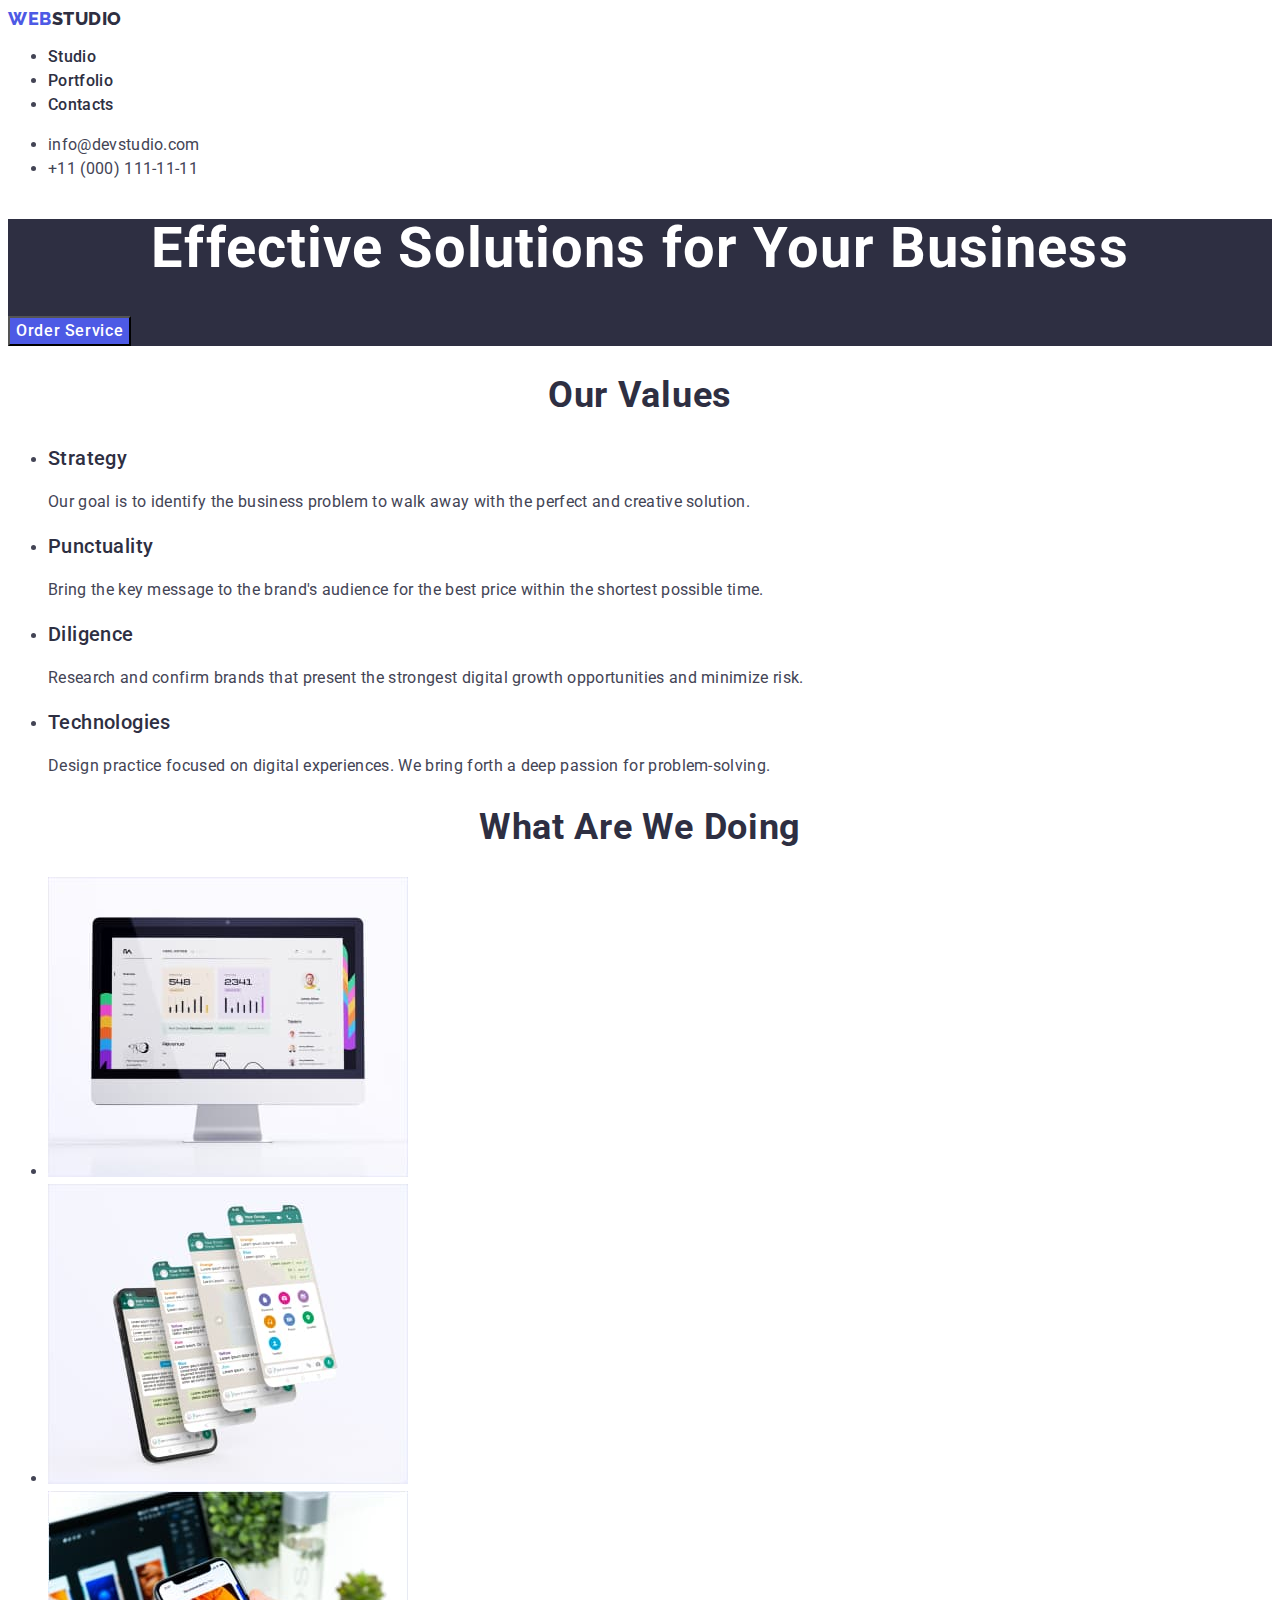
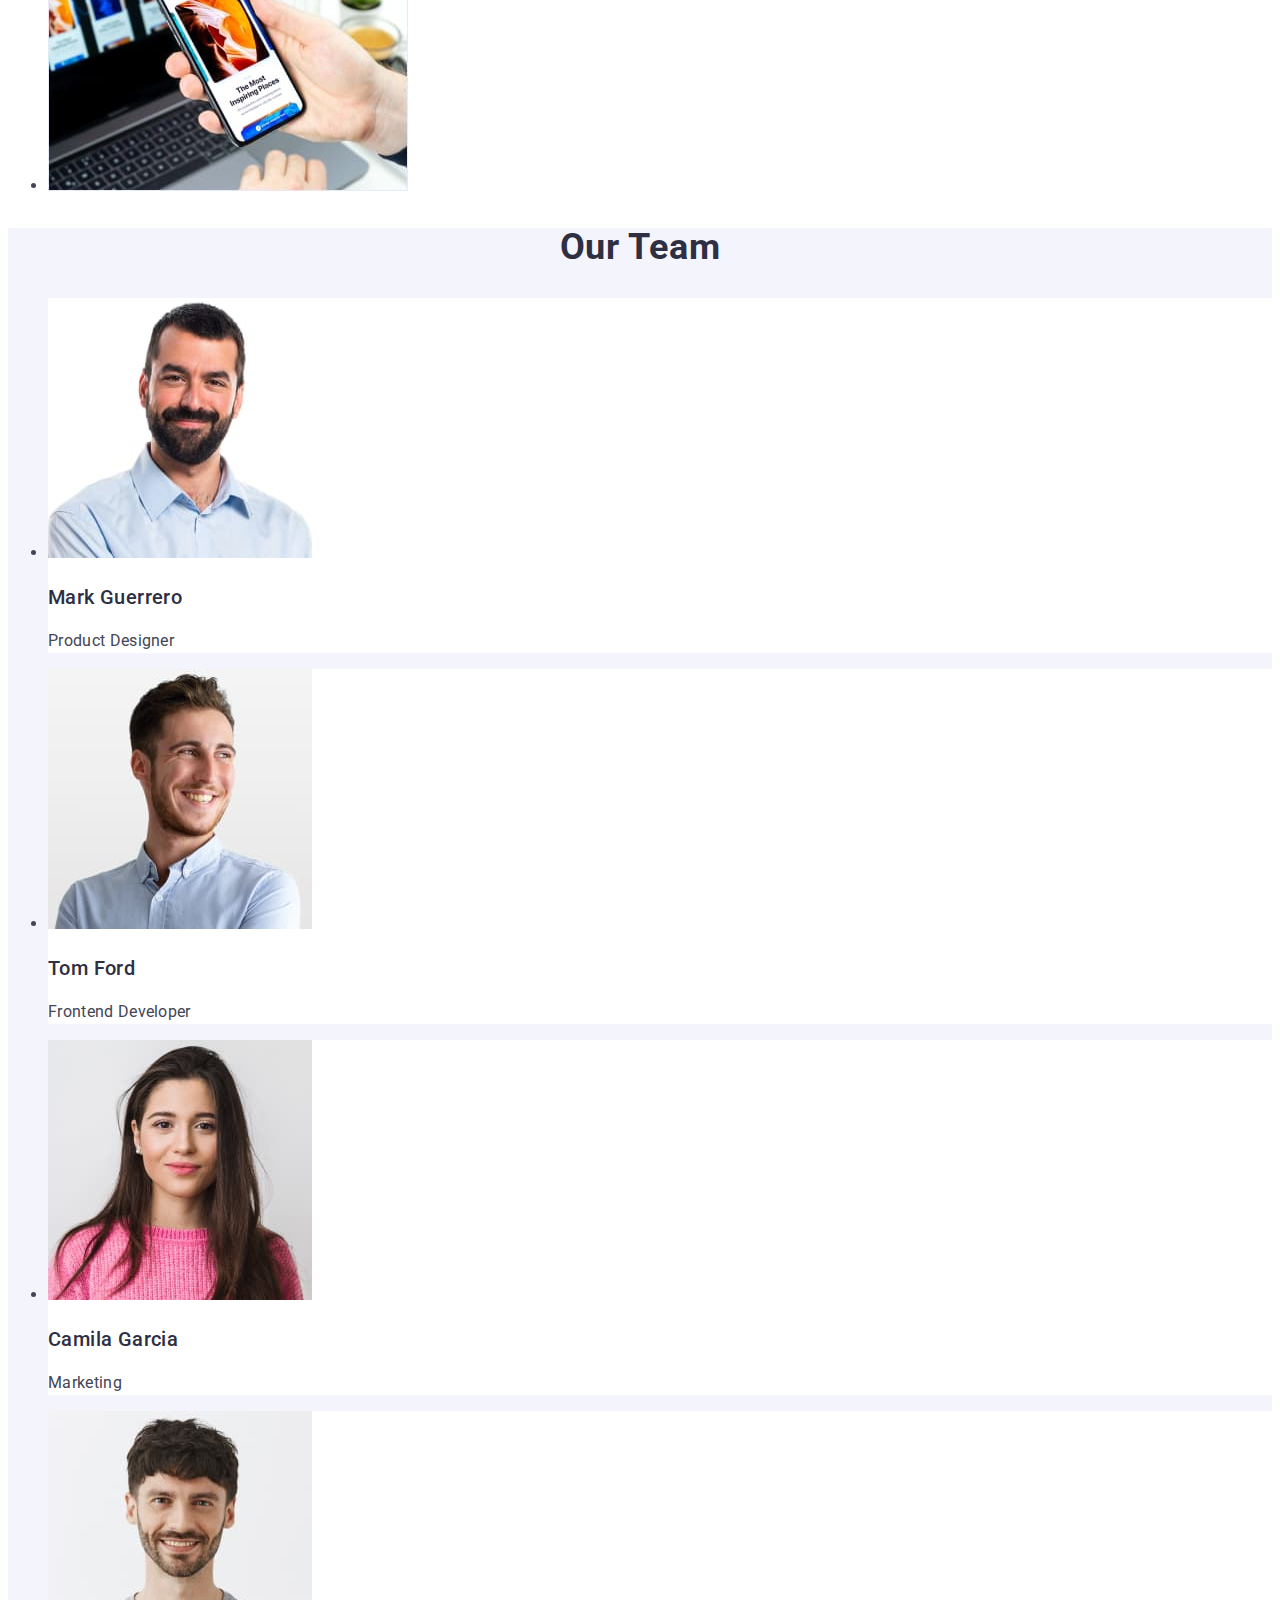
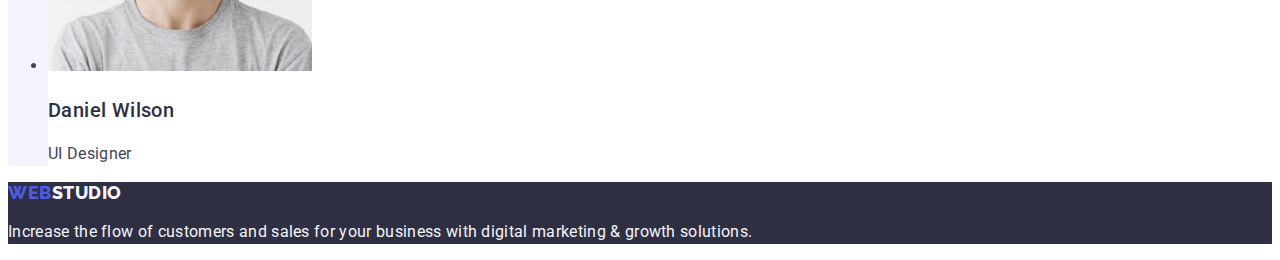
<file: index.html>
<!DOCTYPE html>
<html lang="en">
<head>
    <meta charset="UTF-8">
    <meta name="viewport" content="width=>, initial-scale=1.0">
    <title>Document</title>
    <link rel="preconnect" href="https://fonts.googleapis.com">
    <link rel="preconnect" href="https://fonts.gstatic.com" crossorigin>
    <link href="https://fonts.googleapis.com/css2?family=Raleway:wght@800&family=Roboto:wght@400;500;700;900&display=swap" rel="stylesheet">
    <link rel="stylesheet" href="css/styles.css">
</head>
<body>
    <header>
        <nav>
        <a class="logo link" href="./index.html">Web<span class="studio-logo">Studio</span></a>
        <ul class="list">
            <li><a class="nav link" href="./index.html">Studio</a></li>
            <li><a class="nav link" href="./portfolio.html">Portfolio</a></li>
            <li><a class="nav link" href="">Contacts</a></li>
        </ul>
        </nav>
        <address class="contact-list">
            <ul class="list">
        <li><a class="link address" href="mailto:info@devstudio.com">info@devstudio.com</a></li>
        <li><a class="link address" href="tel:+110001111111">+11 (000) 111-11-11</a></li>
    </ul>
        </address>
    </header>
    <main>
        <section class="first-section">
            <h1 class="first-header">Effective Solutions for Your Business</h1>
        
    <button class="order-button" type="button">Order Service</button>
        </section>
        <section class="second-section">
            <h2 class="second-header">Our values</h2>
            <ul class="list">
                <li>
                    <h3 class="header-third">Strategy</h3>
                    <p class="list-paragraph">Our goal is to identify the business
                        problem to walk away with the perfect and creative solution.</p>
                </li>
                <li>
                    <h3 class="header-third">Punctuality</h3>
                <p class="list-paragraph">Bring the key message to the brand's audience for the best price within the shortest possible time.</p></li>
                <li>
                    <h3 class="header-third">Diligence</h3>
                <p class="list-paragraph">Research and confirm brands that present the strongest digital growth opportunities and minimize risk.</p></li>
                <li>
                    <h3 class="header-third">Technologies</h3>
                    <p class="list-paragraph">Design practice focused on digital experiences. We bring forth a deep passion for problem-solving.</p>
                </li>

            </ul>
        </section>
        <section class="third-section">
            <h2 class="second-header">What are we doing</h2>
            <ul class="list">
           <li><img src="./images/img1.jpg" width="360" height="300" alt="old mac"/></li>
           <li><img src="./images/Rectangle71.jpg" width="360" height="300" alt="pages"/></li>
           <li><img src="./images/img5.jpg" width="360" height="300" alt="phone in hand"/></li>
        </ul>
        </section>
        <section class="fourth-section">
            <h2 class="second-header">Our Team</h2>
            <ul class="list">
                <li class="card"><img src="./images/img.jpg" alt="man in blue shirt" width="264" height="260"/>
                <h3 class="header-third">Mark Guerrero</h3>
            <p class="list-paragraph">Product Designer</p></li>
                    <li class="card"><img src="./images/img2.jpg" alt="second man in blue shirt" width="264" height="260"/>
                    <h3 class="header-third">Tom Ford</h3>
                <p class="list-paragraph">Frontend Developer</p></li>
                        <li class="card"><img src="./images/img3.jpg" alt="women in pink blouse" width="264" height="260"/>
                        <h3 class="header-third">Camila Garcia</h3>
                    <p class="list-paragraph">Marketing</p></li>
                            <li class="card"><img src="./images/img4.jpg" alt="man in a tshirt" width="264" height="260"/>
                            <h3 class="header-third">Daniel Wilson</h3>
                        <p class="list-paragraph">UI Designer</p></li>
        </ul>
        </section>
    </main>
        <footer class="footer">
            <a class="logo link" href="./index.html">Web<span class="studio-logo-footer">Studio</span></a>
            <p class="footer-paragraph">Increase the flow of customers and sales for your business with digital marketing & growth solutions.</p>
        </footer>
</body>
</html>
</file>
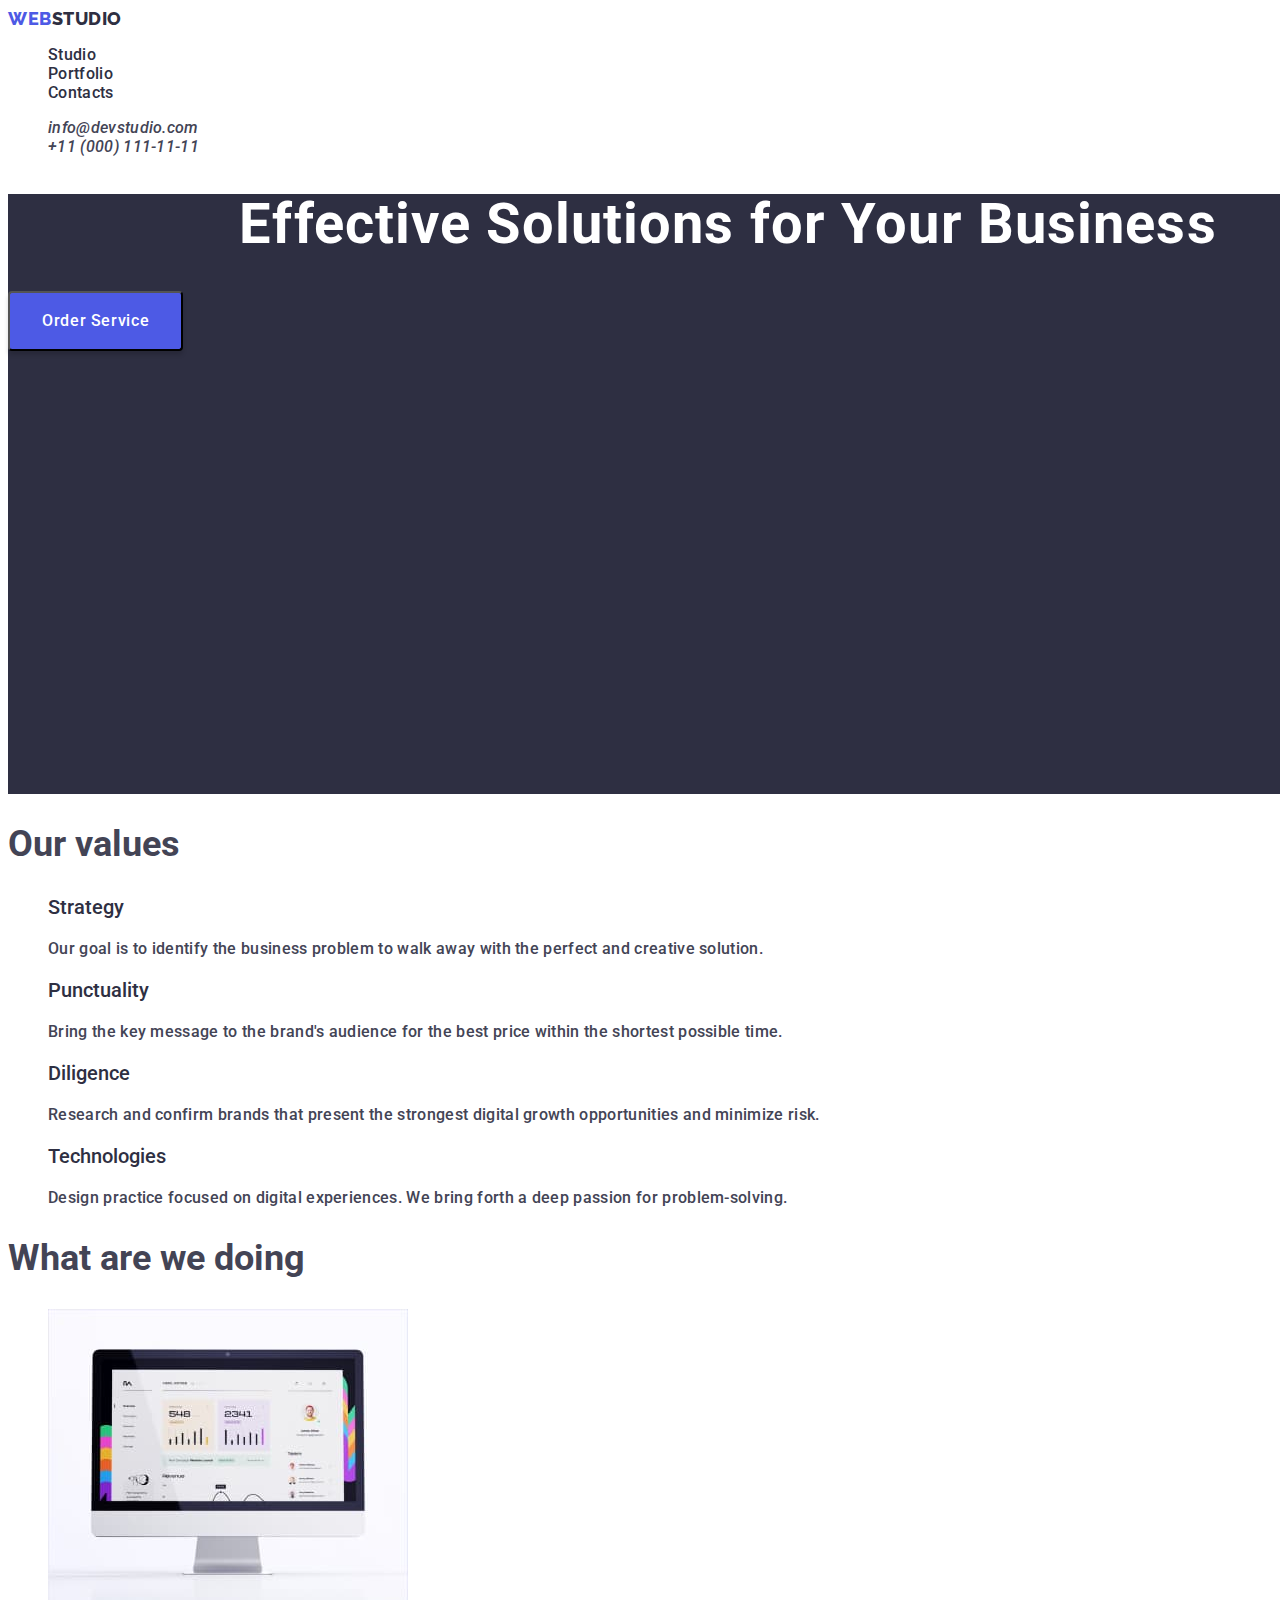
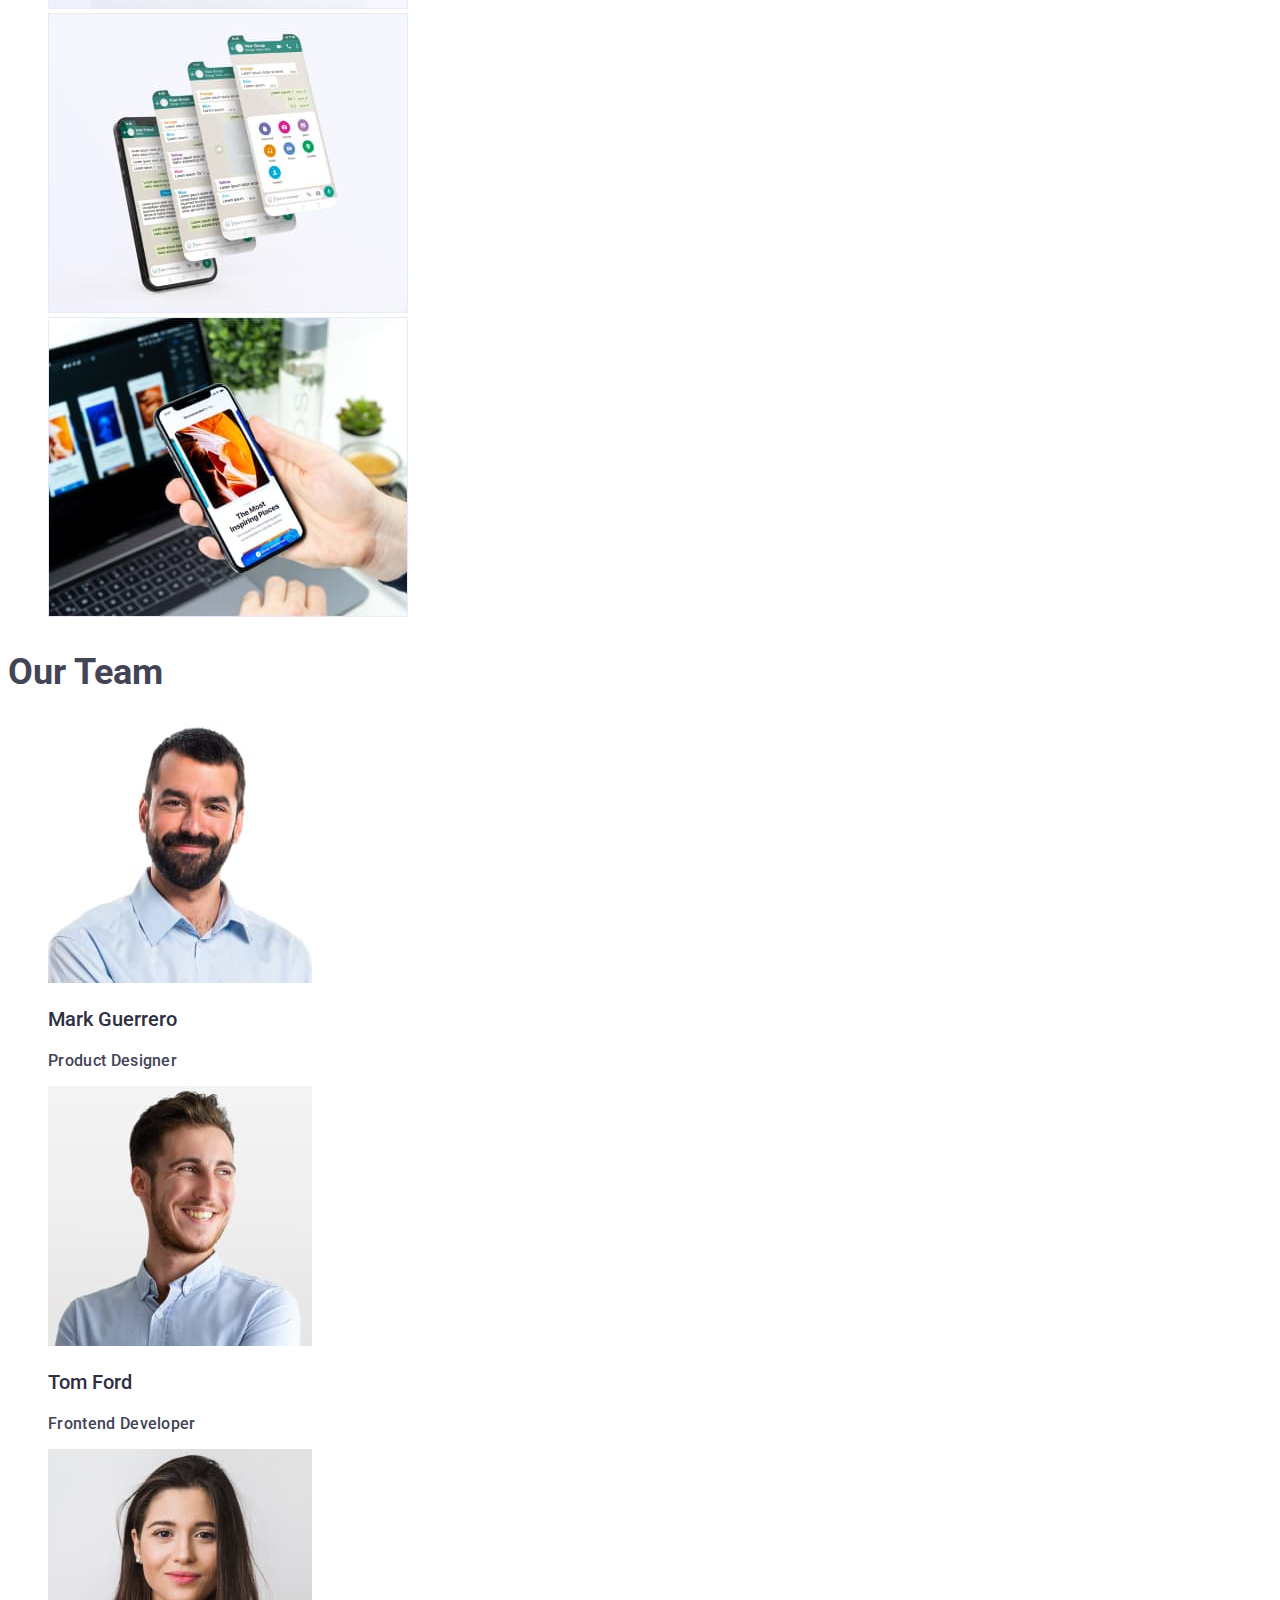
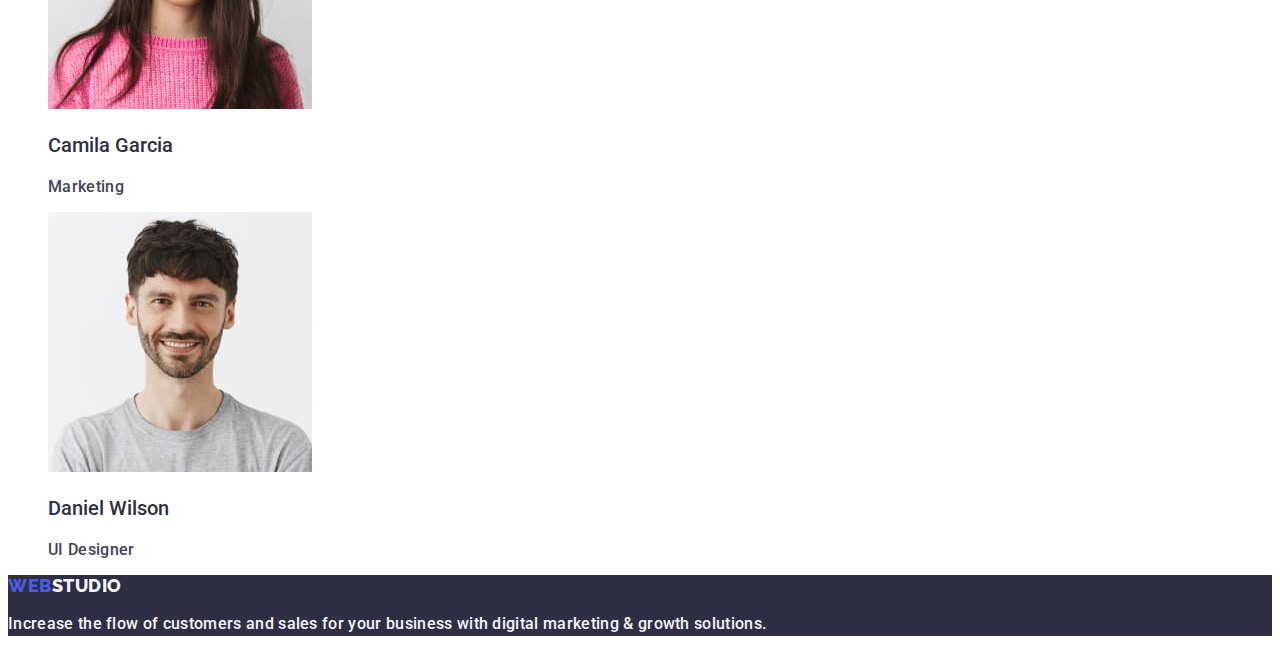
<file: goit-markup-hw-02/index.html>
<!DOCTYPE html>
<html lang="en">
<head>
    <meta charset="UTF-8">
    <meta name="viewport" content="width=>, initial-scale=1.0">
    <title>Document</title>
    <link rel="preconnect" href="https://fonts.googleapis.com">
    <link rel="preconnect" href="https://fonts.gstatic.com" crossorigin>
    <link href="https://fonts.googleapis.com/css2?family=Raleway:wght@800&family=Roboto:wght@400;500;700;900&display=swap" rel="stylesheet">
    <link rel="stylesheet" href="css/styles.css">
</head>
<body class="body">
    <header>
        <nav>
        <a class="logo link" href="./index.html">Web<span class="studio-logo">Studio</span></a>
        <ul class="list">
            <li><a class="nav link" href="./index.html">Studio</a></li>
            <li><a class="nav link" href="./portfolio.html">Portfolio</a></li>
            <li><a class="nav link" href="">Contacts</a></li>
        </ul>
        </nav>
        <address class="contact-list">
            <ul class="list">
        <li><a class="link address" href="mailto:info@devstudio.com">info@devstudio.com</a></li>
        <li><a class="link address" href="tel:+110001111111">+11 (000) 111-11-11</a></li>
    </ul>
        </address>
    </header>
    <main>
        <section class="first-section">
            <h1 class="first-header">Effective Solutions for Your Business</h1>
        
    <button class="order-button" type="button">Order Service</button>
        </section>
        <section class="second-section">
            <h2 class="second-header">Our values</h2>
            <ul class="list">
                <li>
                    <h3 class="header-third">Strategy</h3>
                    <p class="list-paragraph">Our goal is to identify the business
                        problem to walk away with the perfect and creative solution.</p>
                </li>
                <li>
                    <h3 class="header-third">Punctuality</h3>
                <p class="list-paragraph">Bring the key message to the brand's audience for the best price within the shortest possible time.</p></li>
                <li>
                    <h3 class="header-third">Diligence</h3>
                <p class="list-paragraph">Research and confirm brands that present the strongest digital growth opportunities and minimize risk.</p></li>
                <li>
                    <h3 class="header-third">Technologies</h3>
                    <p class="list-paragraph">Design practice focused on digital experiences. We bring forth a deep passion for problem-solving.</p>
                </li>

            </ul>
        </section>
        <section class="third-section">
            <h2 class="second-header">What are we doing</h2>
            <ul class="list">
           <li><img src="./images/img1.jpg" width="360" height="300" alt="old mac"/></li>
           <li><img src="./images/Rectangle71.jpg" width="360" height="300" alt="pages"/></li>
           <li><img src="./images/img5.jpg" width="360" height="300" alt="phone in hand"/></li>
        </ul>
        </section>
        <section class="fourth-section">
            <h2 class="second-header">Our Team</h2>
            <ul class="list">
                <li><img src="./images/img.jpg" alt="man in blue shirt" width="264" height="260"/>
                <h3 class="header-third">Mark Guerrero</h3>
            <p class="list-paragraph">Product Designer</p></li>
                    <li><img src="./images/img2.jpg" alt="second man in blue shirt" width="264" height="260"/>
                    <h3 class="header-third">Tom Ford</h3>
                <p class="list-paragraph">Frontend Developer</p></li>
                        <li><img src="./images/img3.jpg" alt="women in pink blouse" width="264" height="260"/>
                        <h3 class="header-third">Camila Garcia</h3>
                    <p class="list-paragraph">Marketing</p></li>
                            <li><img src="./images/img4.jpg" alt="man in a tshirt" width="264" height="260"/>
                            <h3 class="header-third">Daniel Wilson</h3>
                        <p class="list-paragraph">UI Designer</p></li>
        </ul>
        </section>
    </main>
        <footer class="footer">
            <a class="logo link" href="./index.html">Web<span class="studio-logo-footer">Studio</span></a>
            <p class="footer-paragraph">Increase the flow of customers and sales for your business with digital marketing & growth solutions.</p>
        </footer>
</body>
</html>
</file>
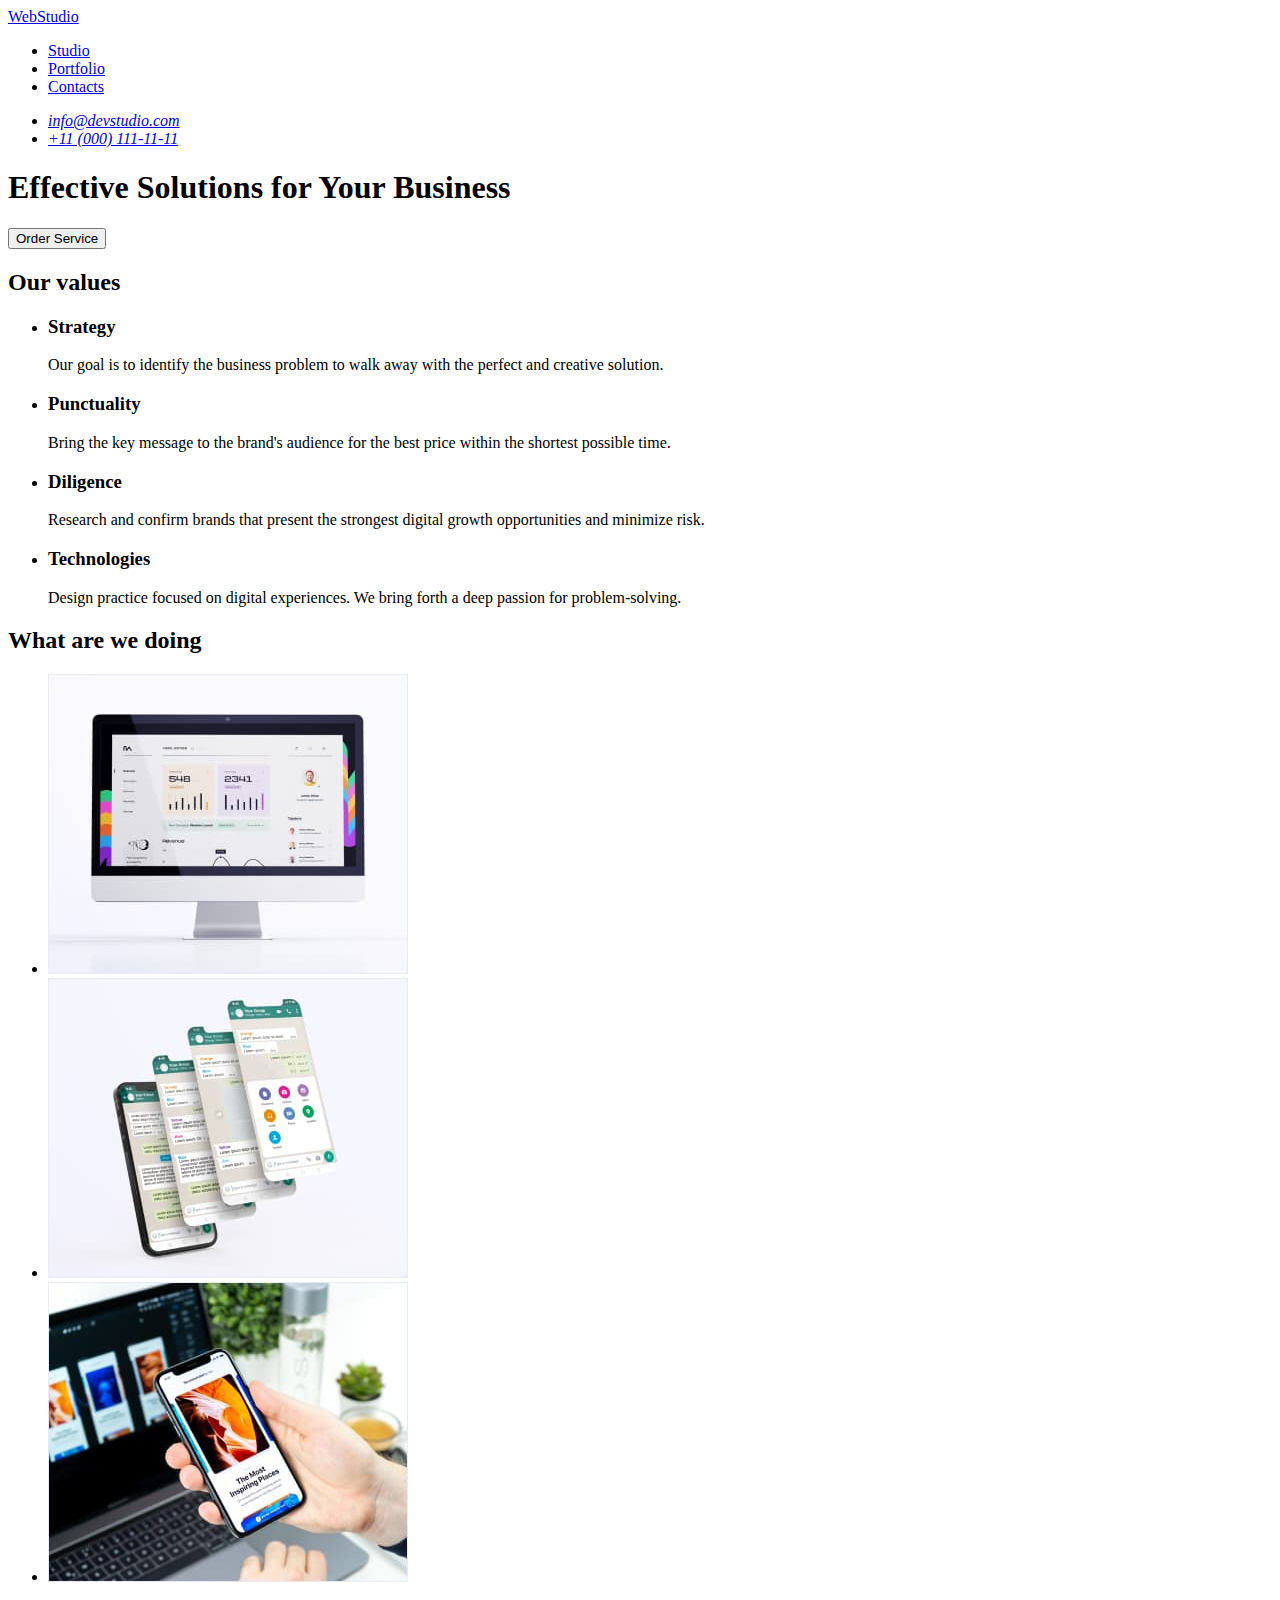
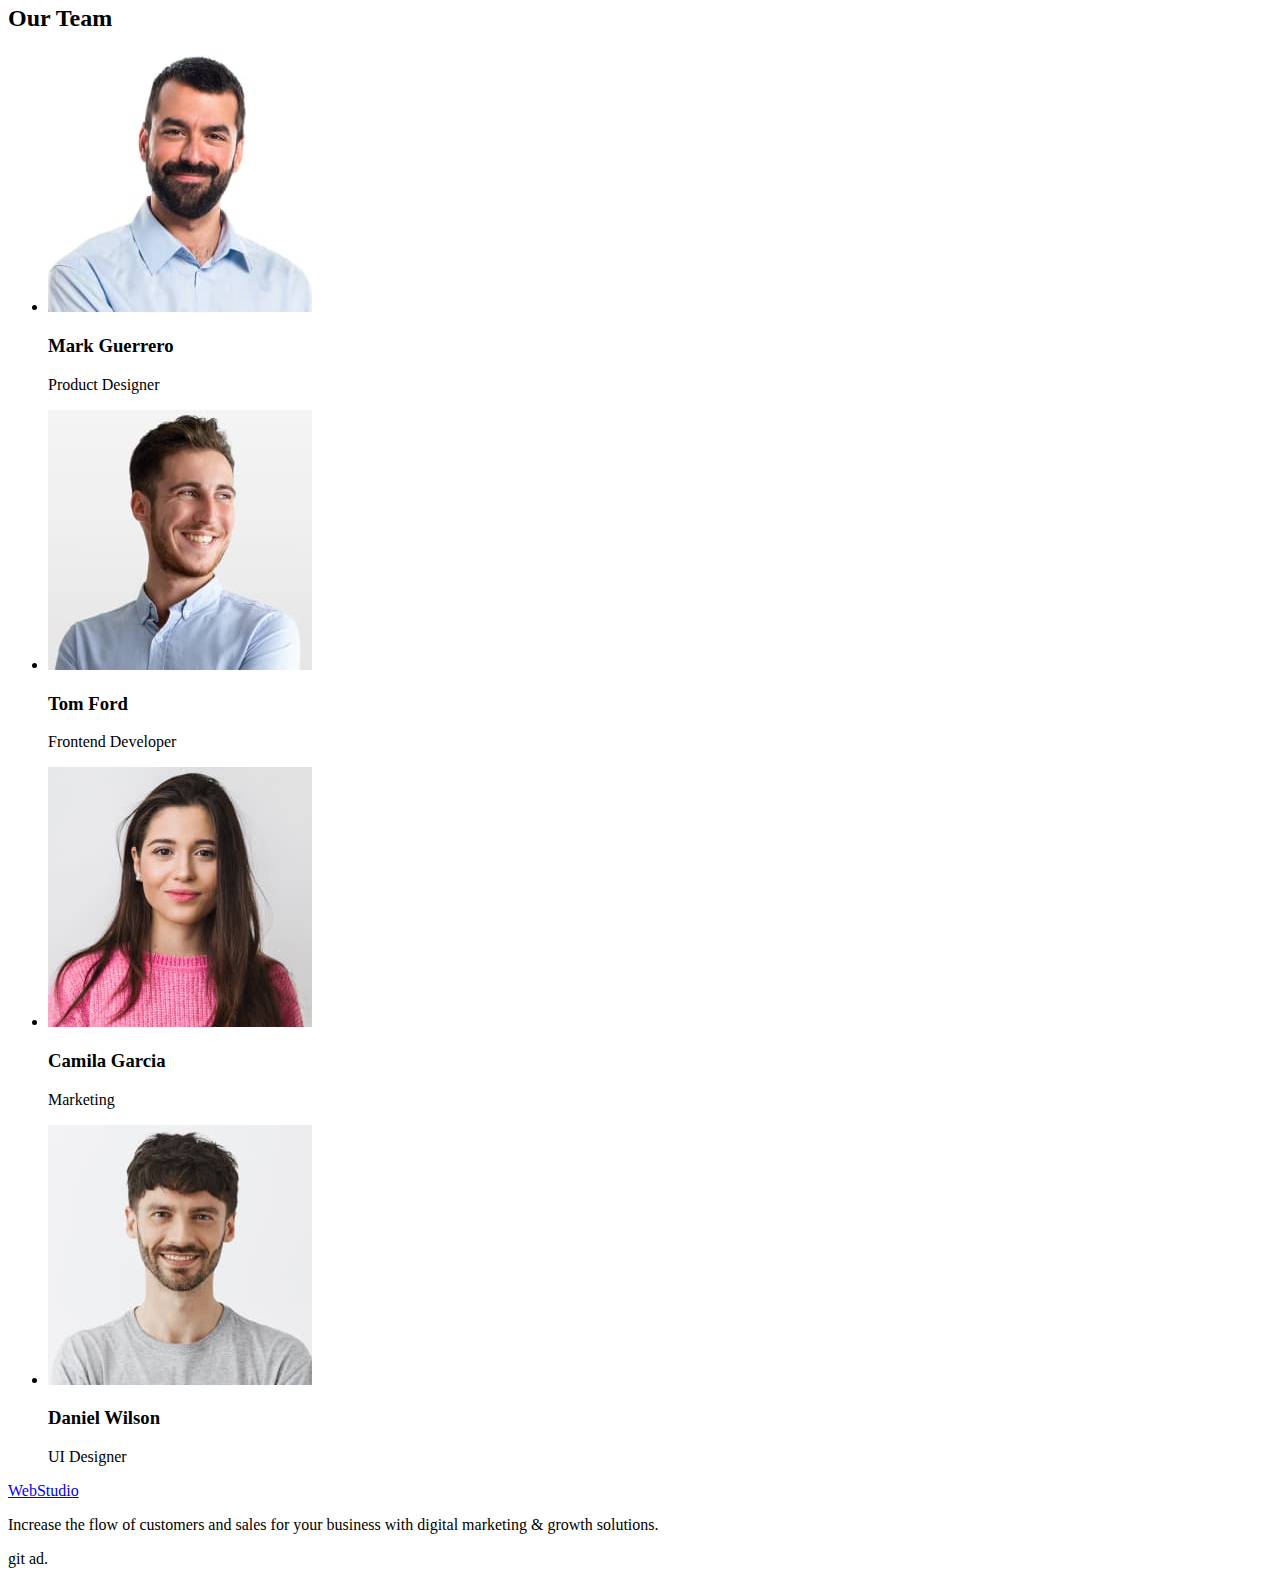
<file: images/index.html>
<!DOCTYPE html>
<html lang="en">
<head>
    <meta charset="UTF-8">
    <meta name="viewport" content="width=>, initial-scale=1.0">
    <title>Document</title>
</head>
<body>
    <header>
        <nav>
        <a href="/">WebStudio</a>
        <ul>
            <li><a href="index.html">Studio</a></li>
            <li><a href="portfolio.html">Portfolio</a></li>
            <li><a href="/contacts">Contacts</a></li>
        </ul>
        </nav>
        <address>
            <ul>
        <li><a href="mailto:info@devstudio.com">info@devstudio.com</a></li>
        <li><a href="tel:+110001111111">+11 (000) 111-11-11</a></li>
    </ul>
        </address>
    </header>
    <main>
        <section>
            <h1>Effective Solutions for Your Business</h1>
        
    <button type="button">Order Service</button>
        </section>
        <section>
            <h2>Our values</h2>
            <ul>
                <li>
                    <h3>Strategy</h3>
                    <p>Our goal is to identify the business
                        problem to walk away with the perfect and creative solution.</p>
                </li>
                <li>
                    <h3>Punctuality</h3>
                <p>Bring the key message to the brand's audience for the best price within the shortest possible time.</p></li>
                <li>
                    <h3>Diligence</h3>
                <p>Research and confirm brands that present the strongest digital growth opportunities and minimize risk.</p></li>
                <li>
                    <h3>Technologies</h3>
                    <p>Design practice focused on digital experiences. We bring forth a deep passion for problem-solving.</p>
                </li>

            </ul>
        </section>
        <section>
            <h2>What are we doing</h2>
            <ul>
           <li><img src="./images/img1.jpg" width="360" height="300" alt="old mac"/></li>
           <li><img src="./images/Rectangle71.jpg" width="360" height="300" alt="pages"/></li>
           <li><img src="./images/img5.jpg" width="360" height="300" alt="phone in hand"/></li>
        </ul>
        </section>
        <section>
            <h2>Our Team</h2>
            <ul>
                <li><img src="./images/img.jpg" alt="man in blue shirt" width="264" height="260"/>
                <h3>Mark Guerrero</h3>
            <p>Product Designer</p></li>
                    <li><img src="./images/img2.jpg" alt="second man in blue shirt" width="264" height="260"/>
                    <h3>Tom Ford</h3>
                <p>Frontend Developer</p></li>
                        <li><img src="./images/img3.jpg" alt="women in pink blouse" width="264" height="260"/>
                        <h3>Camila Garcia</h3>
                    <p>Marketing</p></li>
                            <li><img src="./images/img4.jpg" alt="man in a tshirt" width="264" height="260"/>
                            <h3>Daniel Wilson</h3>
                        <p>UI Designer</p></li>
        </ul>
        </section>
    </main>
        <footer>
            <a href="/">WebStudio</a>
            <p>Increase the flow of customers and sales for your business with digital marketing & growth solutions.</p>
        </footer>
</body>
</html>git ad.
</file>
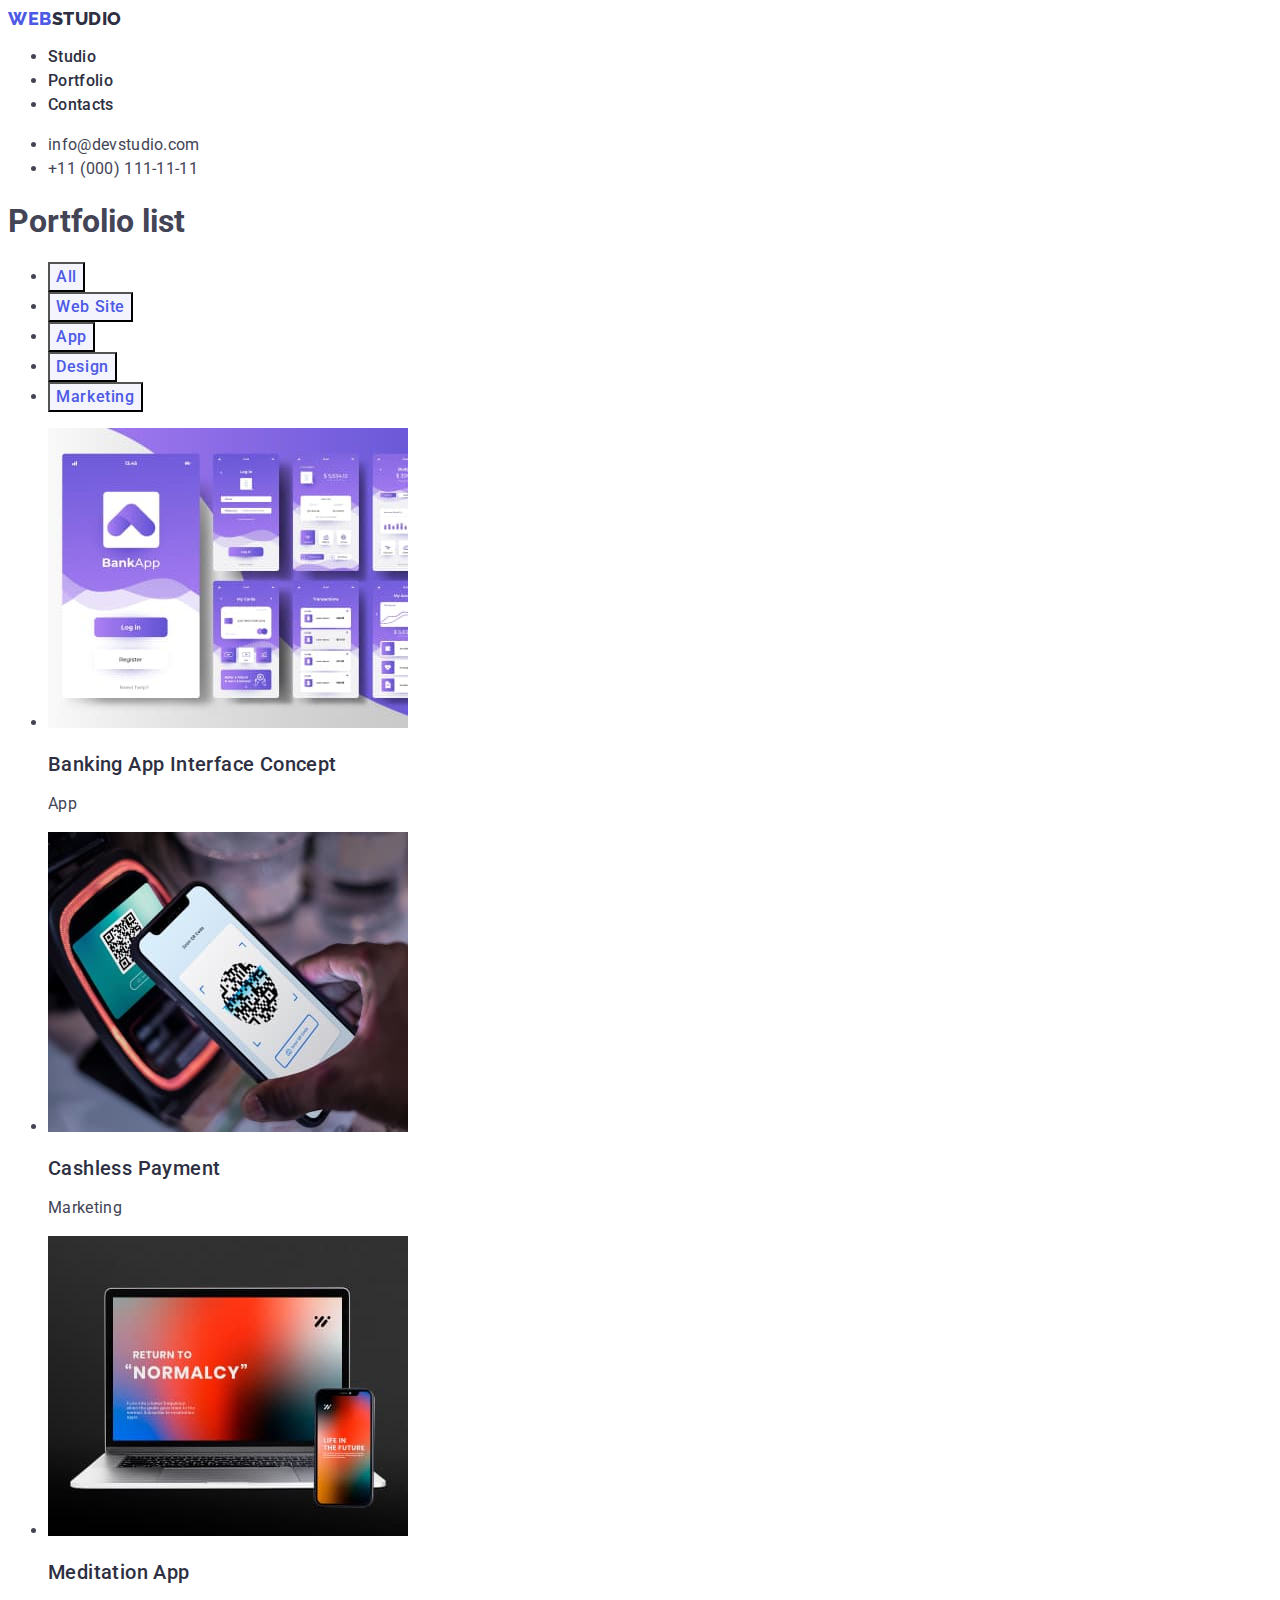
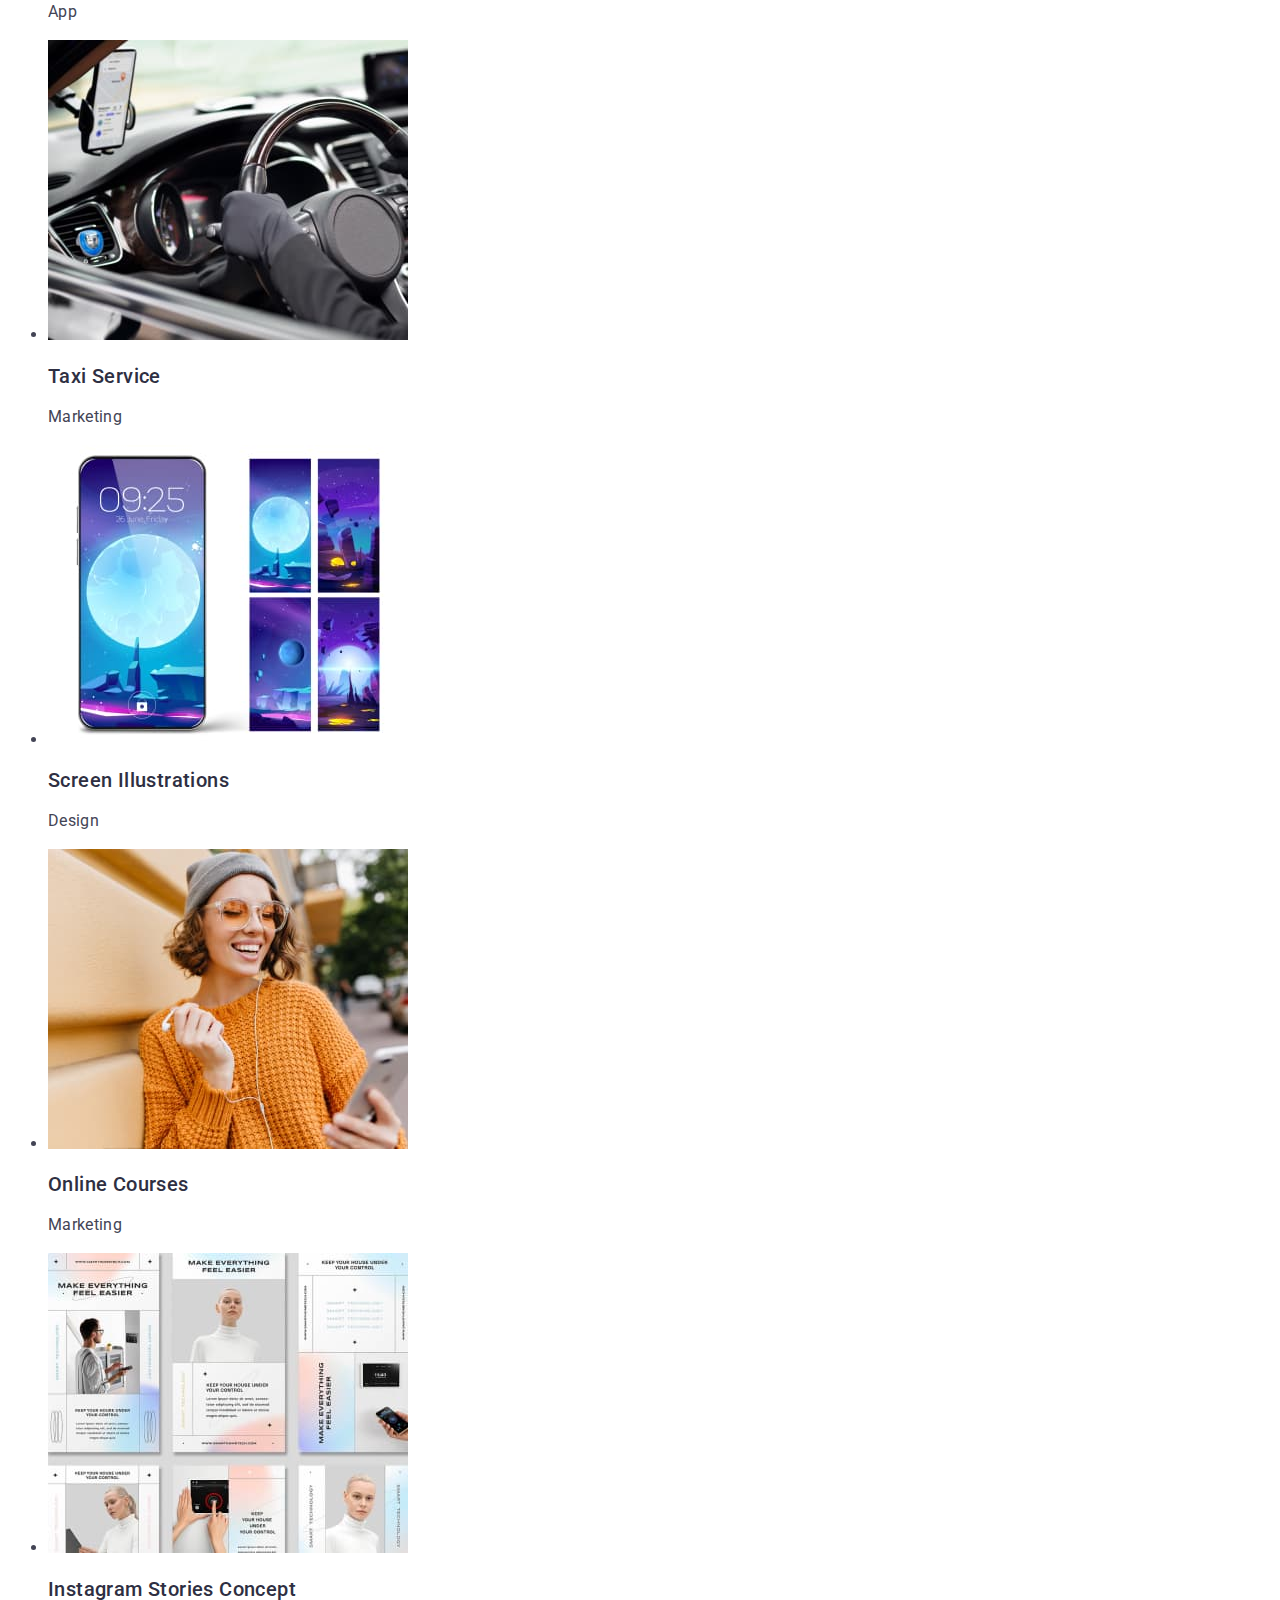
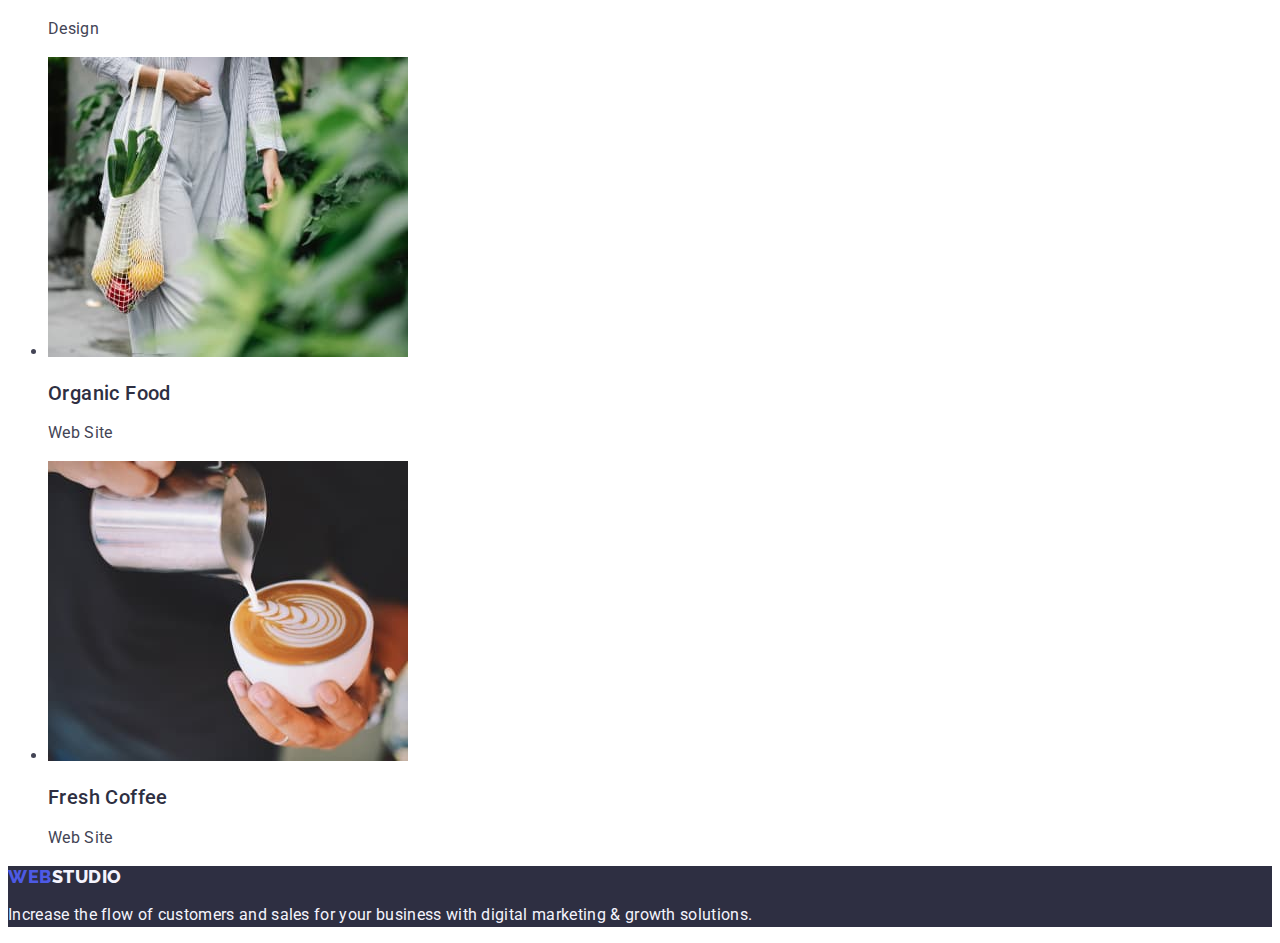
<file: portfolio.html>
<!DOCTYPE html>
<html lang="en">
<head>
    <meta charset="UTF-8">
    <meta name="viewport" content="width=>, initial-scale=1.0">
    <title>Document</title>
    <link rel="stylesheet" href="./css/styles.css"/>
    <link rel="preconnect" href="https://fonts.googleapis.com">
<link rel="preconnect" href="https://fonts.gstatic.com" crossorigin>
<link href="https://fonts.googleapis.com/css2?family=Raleway:wght@800&family=Roboto:wght@400;500;700;900&display=swap" rel="stylesheet">
<link rel="stylesheet" href="css/styles.css">
</head>
<body>
    <header>
        <nav>
        <a class="logo link" href="./index.html">Web<span class="studio-logo">Studio</span></a>
        <ul class="list">
            <li><a class="nav link" href="./index.html">Studio</a></li>
            <li><a class="nav link" href="./portfolio.html">Portfolio</a></li>
            <li><a class="nav link" href="">Contacts</a></li>
        </ul>
        </nav>
        <address class="contact-list">
            <ul class="list">
        <li><a class="link address" href="mailto:info@devstudio.com">info@devstudio.com</a></li>
        <li><a class="link address" href="tel:+110001111111">+11 (000) 111-11-11</a></li>
    </ul>
        </address>
    </header>
    <main><section><h1>Portfolio list</h1>
        <ul class="list">
            <li><button class="filter-button" type="button">All</button></li>
            <li><button class="filter-button" type="button">Web Site</button></li>
            <li><button class="filter-button" type="button">App</button></li>
            <li><button class="filter-button" type="button">Design</button></li>
            <li><button class="filter-button" type="button">Marketing</button></li>
        </ul>
         <ul class="list">
            <li class="portfolio-list"><a href="" class="link"><img src="./images/zaddwa1.jpg" alt="violet bank app" width="360" height="300"/><h2 class="photo-captions">Banking App Interface Concept</h2>
            <p class="smaller-captions">App</p></a></li>
           
            <li class="portfolio-list"><a href="" class="link"><img src="./images/zaddwa2.jpg" alt="phone scanning barcode" width="360" height="300"/><h2 class="photo-captions">Cashless Payment</h2>
            <p class="smaller-captions">Marketing</p></a></li>
           
            <li class="portfolio-list"><a href="" class="link"><img src="./images/zaddwa3.jpg" alt="phone and computer" width="360" height="300"/>
            <h2 class="photo-captions">Meditation App</h2><p class="smaller-captions">App</p></a></li>
            
            <li class="portfolio-list"><a href="" class="link"><img src="./images/zaddwa4.jpg" alt="car dashboard" width="360" height="300"/><h2 class="photo-captions">Taxi Service</h2><p class="smaller-captions">Marketing</p></a></li>
           
            <li class="portfolio-list"><a href="" class="link"><img src="./images/zaddwa5.jpg" alt="phone screen savers" width="360" height="300"/>
            <h2 class="photo-captions">Screen Illustrations</h2><p class="smaller-captions">Design</p></a></li>
            
            <li class="portfolio-list"><a href="" class="link"><img src="./images/zaddwa6.jpg" alt="women in sunglasses" width="360" height="300"/>
            <h2 class="photo-captions">Online Courses</h2><p class="smaller-captions">Marketing</p></a></li>
            
            <li class="portfolio-list"><a href="" class="link"><img src="./images/zaddwa7.jpg" alt="couple open pages" width="360" height="300"/><h2 class="photo-captions">Instagram Stories Concept</h2><p class="smaller-captions">Design</p></a></li>
            
            <li class="portfolio-list"><a href="" class="link"><img src="./images/zaddwa8.jpg" alt="bag with fruits" width="360" height="300"/><h2 class="photo-captions">Organic Food</h2><p class="smaller-captions">Web Site</p></a></li>
            
            <li class="portfolio-list"><a href="" class="link"><img src="./images/zaddwa9.jpg" alt="milk pour into coffee cup" width="360" height="300"/><h2 class="photo-captions">Fresh Coffee</h2><p class="smaller-captions">Web Site</p></a></li>
        </ul>
    </section>
    </main>
        <footer class="footer">
            <a class="logo link">Web<span class="studio-logo-footer">Studio</span></a>
            <p class="footer-paragraph">Increase the flow of customers and sales for your business with digital marketing & growth solutions.</p>
        </footer>
</body>
</html>
</file>
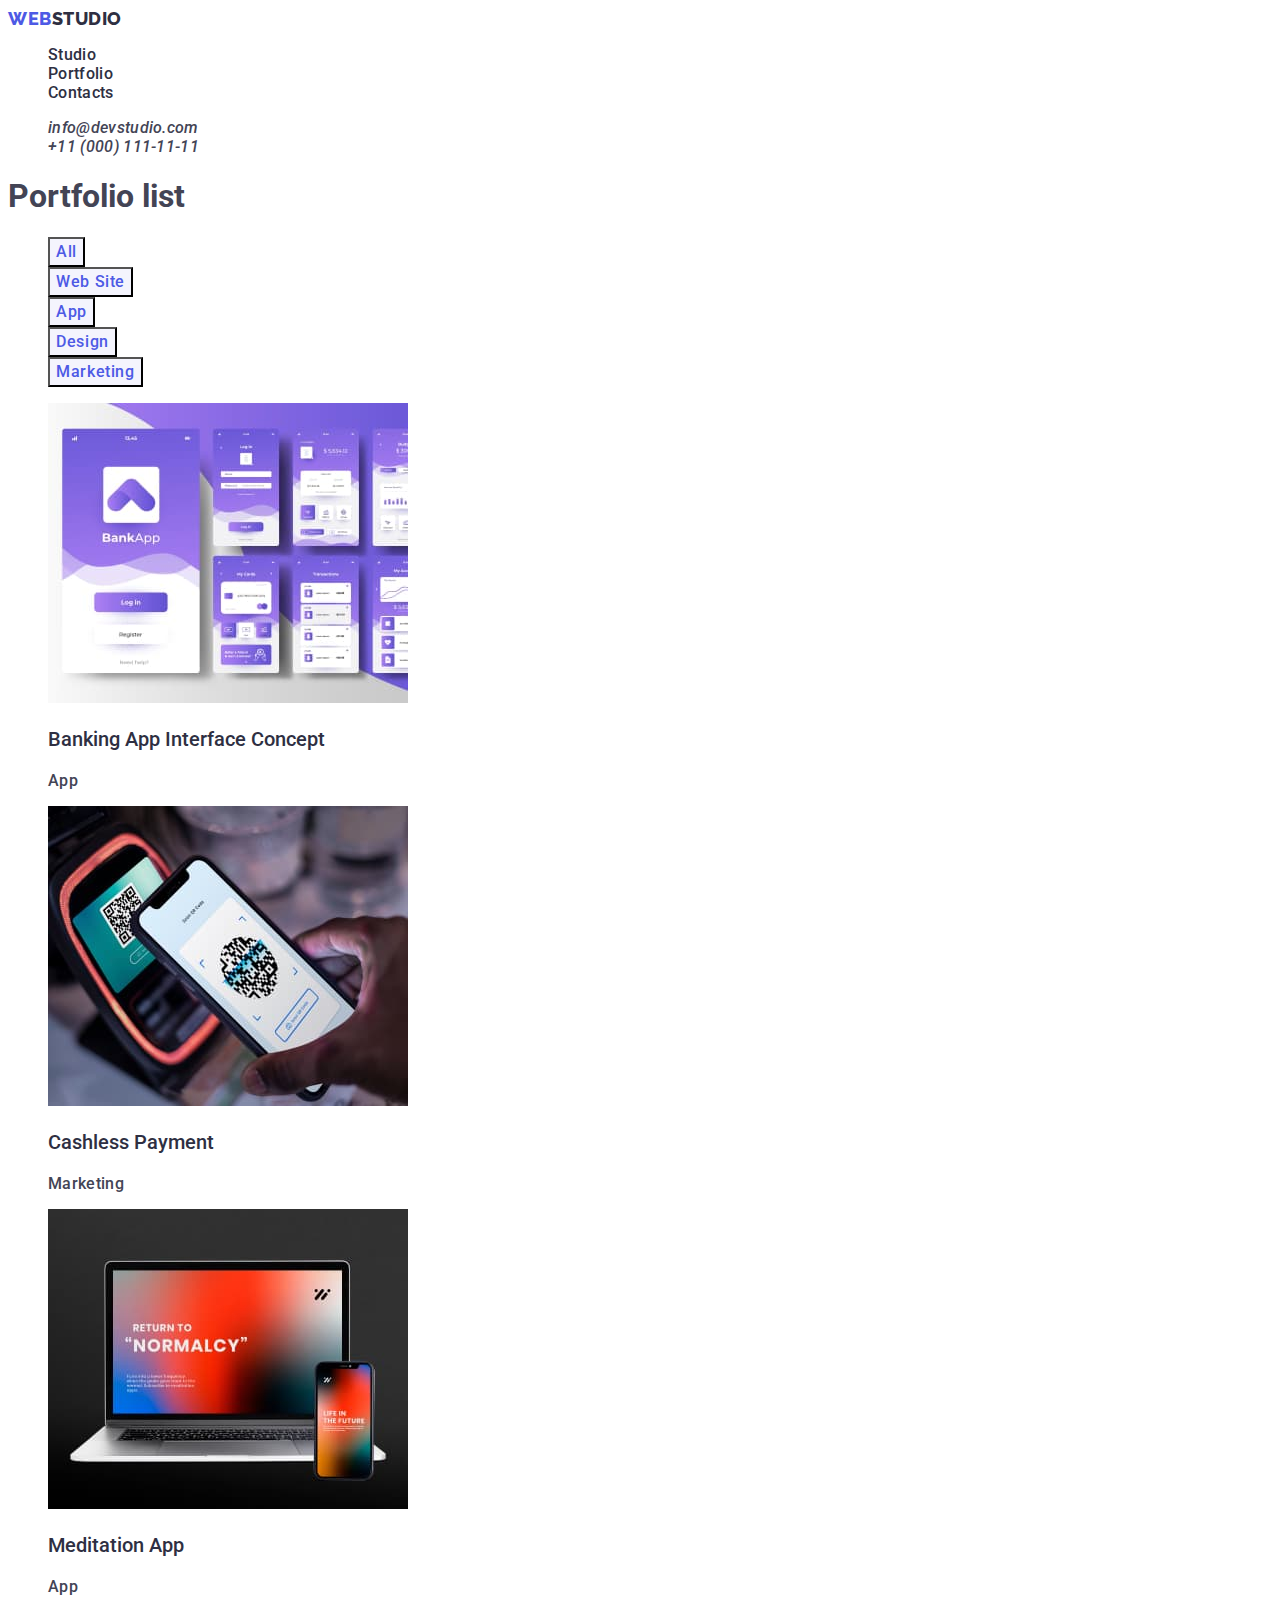
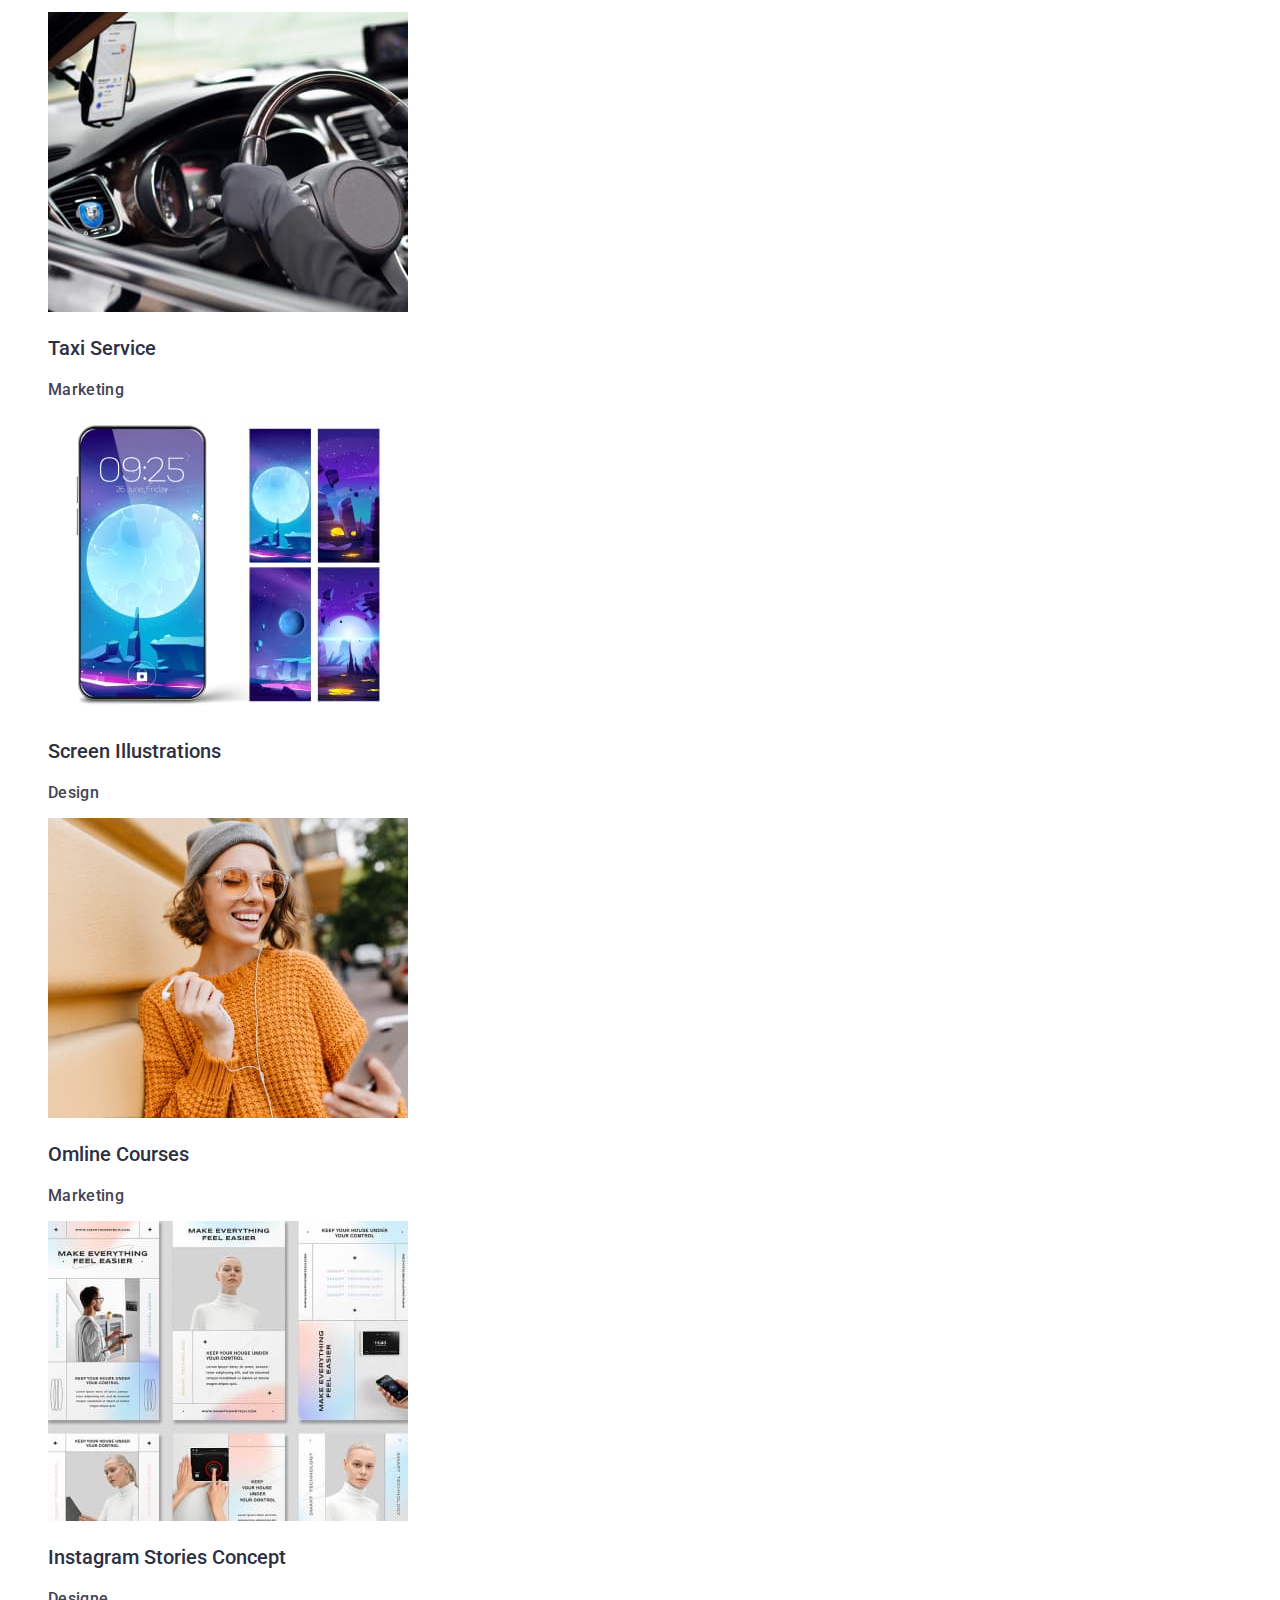
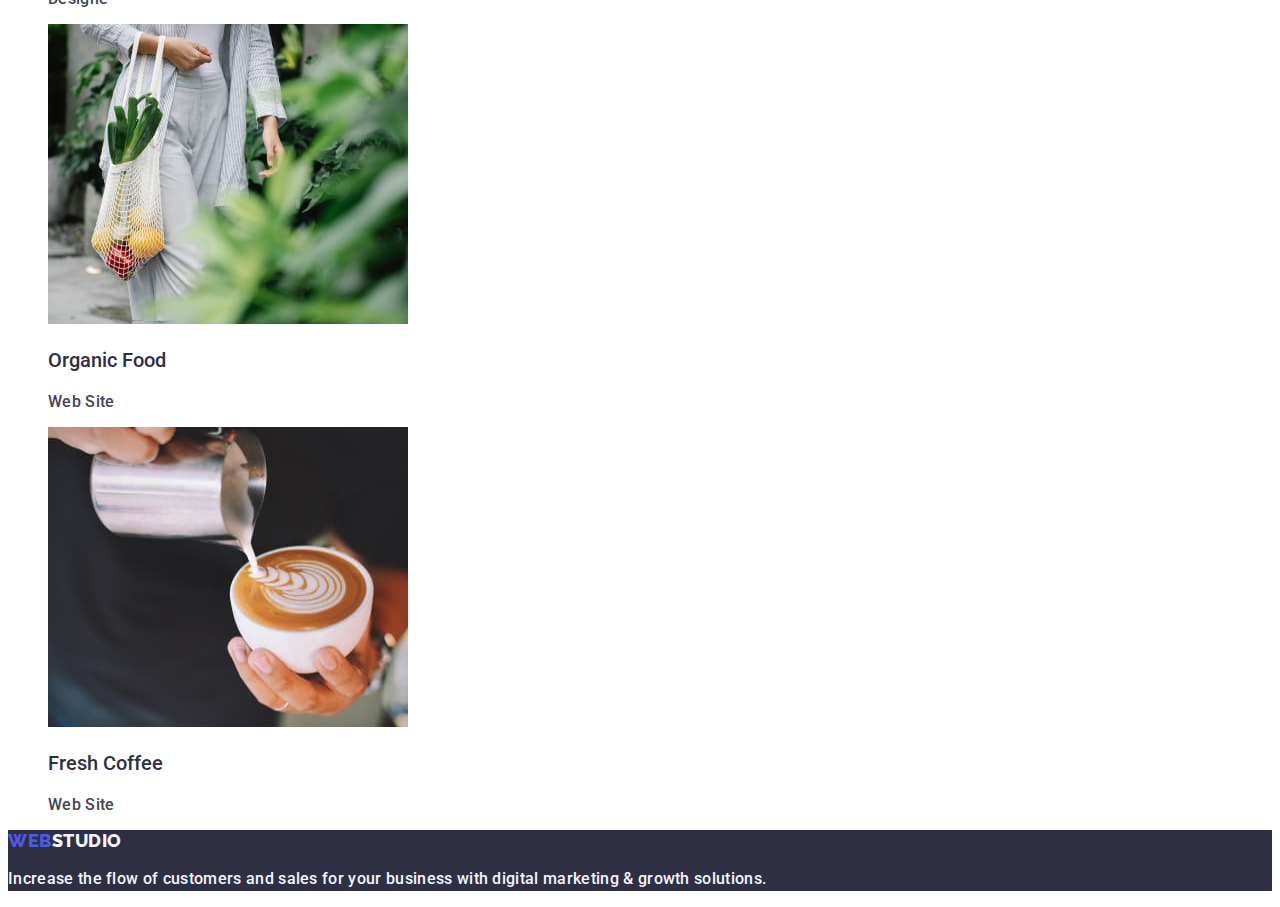
<file: goit-markup-hw-02/portfolio.html>
<!DOCTYPE html>
<html lang="en">
<head>
    <meta charset="UTF-8">
    <meta name="viewport" content="width=>, initial-scale=1.0">
    <title>Document</title>
    <link rel="stylesheet" href="./css/styles.css"/>
    <link rel="preconnect" href="https://fonts.googleapis.com">
<link rel="preconnect" href="https://fonts.gstatic.com" crossorigin>
<link href="https://fonts.googleapis.com/css2?family=Raleway:wght@800&family=Roboto:wght@400;500;700;900&display=swap" rel="stylesheet">
<link rel="stylesheet" href="css/styles.css">
</head>
<body class="body">
    <header>
        <nav>
        <a class="logo link" href="./index.html">Web<span class="studio-logo">Studio</span></a>
        <ul class="list">
            <li><a class="nav link" href="./index.html">Studio</a></li>
            <li><a class="nav link" href="./portfolio.html">Portfolio</a></li>
            <li><a class="nav link" href="">Contacts</a></li>
        </ul>
        </nav>
        <address>
            <ul class="list">
        <li><a class="link address" href="mailto:info@devstudio.com">info@devstudio.com</a></li>
        <li><a class="link address" href="tel:+110001111111">+11 (000) 111-11-11</a></li>
    </ul>
        </address>
    </header>
    <main><section><h1>Portfolio list</h1>
        <ul class="list">
            <li><button class="filter-button" type="button">All</button></li>
            <li><button class="filter-button" type="button">Web Site</button></li>
            <li><button class="filter-button" type="button">App</button></li>
            <li><button class="filter-button" type="button">Design</button></li>
            <li><button class="filter-button" type="button">Marketing</button></li>
        </ul>
         <ul class="list">
            <li><img src="./images/zaddwa1.jpg" alt="violet bank app" width="360" height="300"/><h3 class="header-third">Banking App Interface Concept</h3>
            <p class="list-paragraph">App</p></li>
            <li><img src="./images/zaddwa2.jpg" alt="phone scanning barcode" width="360" height="300"/><h3 class="header-third">Cashless Payment</h3>
            <p class="list-paragraph">Marketing</p></li>
            <li><img src="./images/zaddwa3.jpg" alt="phone and computer" width="360" height="300"/>
            <h3 class="header-third">Meditation App</h3><p class="list-paragraph">App</p></li>
            <li><img src="./images/zaddwa4.jpg" alt="car dashboard" width="360" height="300"/><h3 class="header-third">Taxi Service</h3><p class="list-paragraph">Marketing</p></li>
            <li><img src="./images/zaddwa5.jpg" alt="phone screen savers" width="360" height="300"/>
            <h3 class="header-third">Screen Illustrations</h3><p class="list-paragraph">Design</p></li>
            <li><img src="./images/zaddwa6.jpg" alt="women in sunglasses" width="360" height="300"/>
            <h3 class="header-third">Omline Courses</h3><p class="list-paragraph">Marketing</p></li>
            <li><img src="./images/zaddwa7.jpg" alt="couple open pages" width="360" height="300"/><h3 class="header-third">Instagram Stories Concept</h3><p class="list-paragraph">Designe</p></li>
            <li><img src="./images/zaddwa8.jpg" alt="bag with fruits" width="360" height="300"/><h3 class="header-third">Organic Food</h3><p class="list-paragraph">Web Site</p></li>
            <li><img src="./images/zaddwa9.jpg" alt="milk pour into coffee cup" width="360" height="300"/><h3 class="header-third">Fresh Coffee</h3><p class="list-paragraph">Web Site</p></li>
        </ul>
    </section>
    </main>
        <footer class="footer">
            <a class="logo link">Web<span class="studio-logo-footer">Studio</span></a>
            <p class="footer-paragraph">Increase the flow of customers and sales for your business with digital marketing & growth solutions.</p>
        </footer>
</body>
</html>
</file>
<file: css/styles.css>
:root
{  
    --Iris: #4D5AE5;
    --OCEAN: #404BBF;
    --Navy-blue: #2E2F42;
    --GREEN: #31D0AA;
    --Slate: #434455;
    --Light-Slate: #8E8F99;
    --Cornflower: #E7E9FC;
    --Cloud: #F4F4FD;
    --NAVY-BLUE-modal: #2E2F42;
    --Gray: #2E2F42;
    --White: #FFFFFF;
    --Dairy: #FCFCFC;
}
body
{
    font-family: 'Roboto', sans-serif;
    color: #434455;
    background-color:#ffffff;

}
.logo
{
    font-family: "Raleway", sans-serif;
    font-weight: 800;
    line-height: 1.17;
    font-size: 18px;
    letter-spacing: 0.03em;
    text-transform: uppercase;
    color: var(--Iris);
}
.logo:hover{color: var(--OCEAN)}
.logo.link
{
    list-style: none;
    text-decoration: none;
    line-height: 1.17;

}
.link:hover
{
    color: var(--Iris);}
.link:active
{
     color: var(--Iris);}
.link:focus
{
    color: var(--Iris);}
.studio-logo
{
   color: var(--Gray);
}
.order-button{

background:var(--Iris);
color: var(--White);
cursor: pointer;


/* Button Text */
font-family: 'Roboto', sans-serif;
font-size: 16px;
font-style: normal;
font-weight: 500;
line-height: 1.5;
letter-spacing: 0.04em;
}
.order-button:hover{
    background: var(--OCEAN);
    cursor: pointer;
}
.order-button:focus{
    background-color: var(--OCEAN);
}
.first-section{

background: var(--NAVY-BLUE-modal);
}
.first-header{color: var(--White);
    text-align: center;
    font-family: 'Roboto', sans-serif;
    font-size: 56px;
    font-style: normal;
    font-weight: 700;
    line-height: 1.07;
    letter-spacing: 1.12px;}
.second-header
{
    text-align: center;
    font-size: 36px;
    font-family: Roboto;
    font-style: normal;
    line-height: 1.11;
    text-transform: capitalize;
    color: #2E2F42;
    letter-spacing: 0.02em;
}
.footer
{
    background-color: var(--Gray);
    color: var(--Cloud);
    line-height: 1.17;
}
.nav.link{font-weight: 500;}
.nav{
    color: var(--NAVY-BLUE-modal);
    letter-spacing: 0.32px;
}
.nav:hover{
    color: var(--OCEAN);
}
.nav:focus{
    color: var(--OCEAN);
}
.header-third{
    color: var(--NAVY-BLUE-modal);
    font-weight: 500;
    font-size: 20px;
    line-height: 1.2;
    letter-spacing: 0.02em;
}
.footer-paragraph
{color: var(--Cloud);
    line-height: 1.5;
    letter-spacing: 0.02em;}
.list-paragraph {color: var(--Slate);
    font-family: inherit;
    font-size: 16px;
    letter-spacing: 0.32px;
    line-height: 1.5;

}
.address{
    color: var(--Slate);
    letter-spacing: 0.32px;
    font-style: normal;
    font-weight: 400;
    font-size: 16px;
    line-height: 1.5;
}
.address:hover{
    color: var(--OCEAN);
}
.address:focus{
    color: var(--OCEAN);
}
.filter-button
{    /*button text*/
    font-family: "Roboto", sans-serif;
    font-weight: 500;
    font-size: 16px;
    line-height: 1.5;
    cursor: pointer;
    letter-spacing: 0.04em;
    color: var(--Iris);
    background-color: var(--Cloud);
}
.filter-button:hover{
    color: var(--White);
    background-color: var(--OCEAN);
}
.filter-button:focus{
    color: var(--White);
    background-color:var(--OCEAN);
}
.studio-logo-footer{
    color: var(--Cloud)}
.portfolio-list{
    background-color: var(--White);
   
}
.smaller-captions
{font-family: roboto;
font-size: 16px;
font-style: normal;
font-weight: 400;
line-height: 1.5;
letter-spacing: 0.02em;
color: var(--Slate);}
.photo-captions
{ font-weight: 500;
    font-size: 20px;
    line-height: 1.2;
    letter-spacing: 0.02em;
    color: var(--Navy-blue)}
.link{text-decoration: none;
}
.contact-list{
    font-style: normal;
}
.list{
    font-size: 500;
    line-height: 1.5;
    font-family: "Roboto";
}
.fourth-section{
    background-color: #F4F4FD;
}
.card{
    background-color: var(--White);
}
</file>
<file: goit-markup-hw-02/css/styles.css>
.body
{
    font-family: 'Raleway', sans-serif;
    font-family: 'Roboto', sans-serif;
    font-weight: 500;
    size: 16px;
    color: #434455;
    background-color:#ffffff;

}
:root
{    --Iris: #4d5ae5;
    --OCEAN: #404BBF;
    --Navy-blue: #2E2F42;
    --GREEN: #31D0AA;
    --Slate: #434455;
    --Light-Slate: #8E8F99;
    --Cornflower: #E7E9FC;
    --Cloud: #F4F4FD;
    --NAVY-BLUE-modal: #2E2F42;
    --Gray: #2E2F42;
    --White: #FFFFFF;
    --Dairy: #FCFCFC;
}
.list
{
    list-style: none;
}
.logo
{
    font-family: "Raleway", sans-serif;
    font-weight: 800;
    line-height: 1.17;
    font-size: 18px;
    letter-spacing: 0.03em;
    text-transform: uppercase;
    color: #4d5ae5;
    
}
.link
{
    text-decoration: none;
}
.link:hover
{
    color: var( #4D5AE5);}
.link:active
{
     color:  #4D5AE5;}
.link:focus
{
    color: var(#4D5AE5);}
.studio-logo
{
   color: #2E2F42;
}
.order-button{
    border-radius: 4px;
background: var(--IRIS, #4D5AE5);
box-shadow: 0px 4px 4px 0px rgba(0, 0, 0, 0.15);
display: inline-flex;
padding: 16px 32px;
align-items: flex-start;
gap: 10px;
color: var(--WHITE, #FFF);

/* Button Text */
font-family: Roboto;
font-size: 16px;
font-style: normal;
font-weight: 500;
line-height: 24px; /* 150% */
letter-spacing: 0.64px;
}
.order-button:hover{border-radius: 4px;
    background: var(--OCEAN, #404BBF);
    box-shadow: 0px 4px 4px 0px rgba(0, 0, 0, 0.15);
}
.first-section{
    width: 1440px;
height: 600px;
flex-shrink: 0;
background: var(--NAVY-BLUE, #2E2F42);
}
.first-header{color: var(--WHITE, #FFF);
    text-align: center;
    /* Header 1 */
    font-family: Roboto;
    font-size: 56px;
    font-style: normal;
    font-weight: 700;
    line-height: 60px; /* 107.143% */
    letter-spacing: 1.12px;}
.second-header
{
    font-size: 36px;
    font-family: Roboto;
    font-style: normal;
}
.second-section{}
.third-section{}
.fourth-section{}
.footer
{
    background-color: #2e2f42;
    color: var(#F4F4FD);
}
.nav{
    color: var(--NAVY-BLUE, #2E2F42);
    letter-spacing: 0.32px;
}
.header-third{
    color: var(--NAVY-BLUE, #2E2F42);
    font-weight: 500;
    font-size: 20px;
}
.footer-paragraph
{color: #F4F4FD;
    line-height: 1.5;
    letter-spacing: 0.02em;}
.list-paragraph {color: var(--SLATE, #434455);
    font-family: inherit;
    font-size: 16px;
    letter-spacing: 0.32px;

}
.address{
    color: var(--SLATE, #434455);
    letter-spacing: 0.32px;

}
.address:hover{
    color: #404BBF;
}
.address:focus{
    color: #404BBF;
}
.filter-button
{    /*button text*/
    font-family: inherit;
    font-weight: 500;
    font-size: 16px;
    line-height: 1.5;
    cursor: pointer;
    letter-spacing: 0.04em;
    text-align: center;
    color: #4D5AE5;
    background-color: var(--Cloud, #F4F4FD);
}
.filter-button:hover{
    color: var(--white);
    background-color: var(--OCEAN, #404BBF);
}
.filter-button:focus{
    color: var(--white);
    background-color: var(--OCEAN, #404BBF);
}
.studio-logo-footer{color: var(--CLOUD, #F4F4FD)}
</file>
